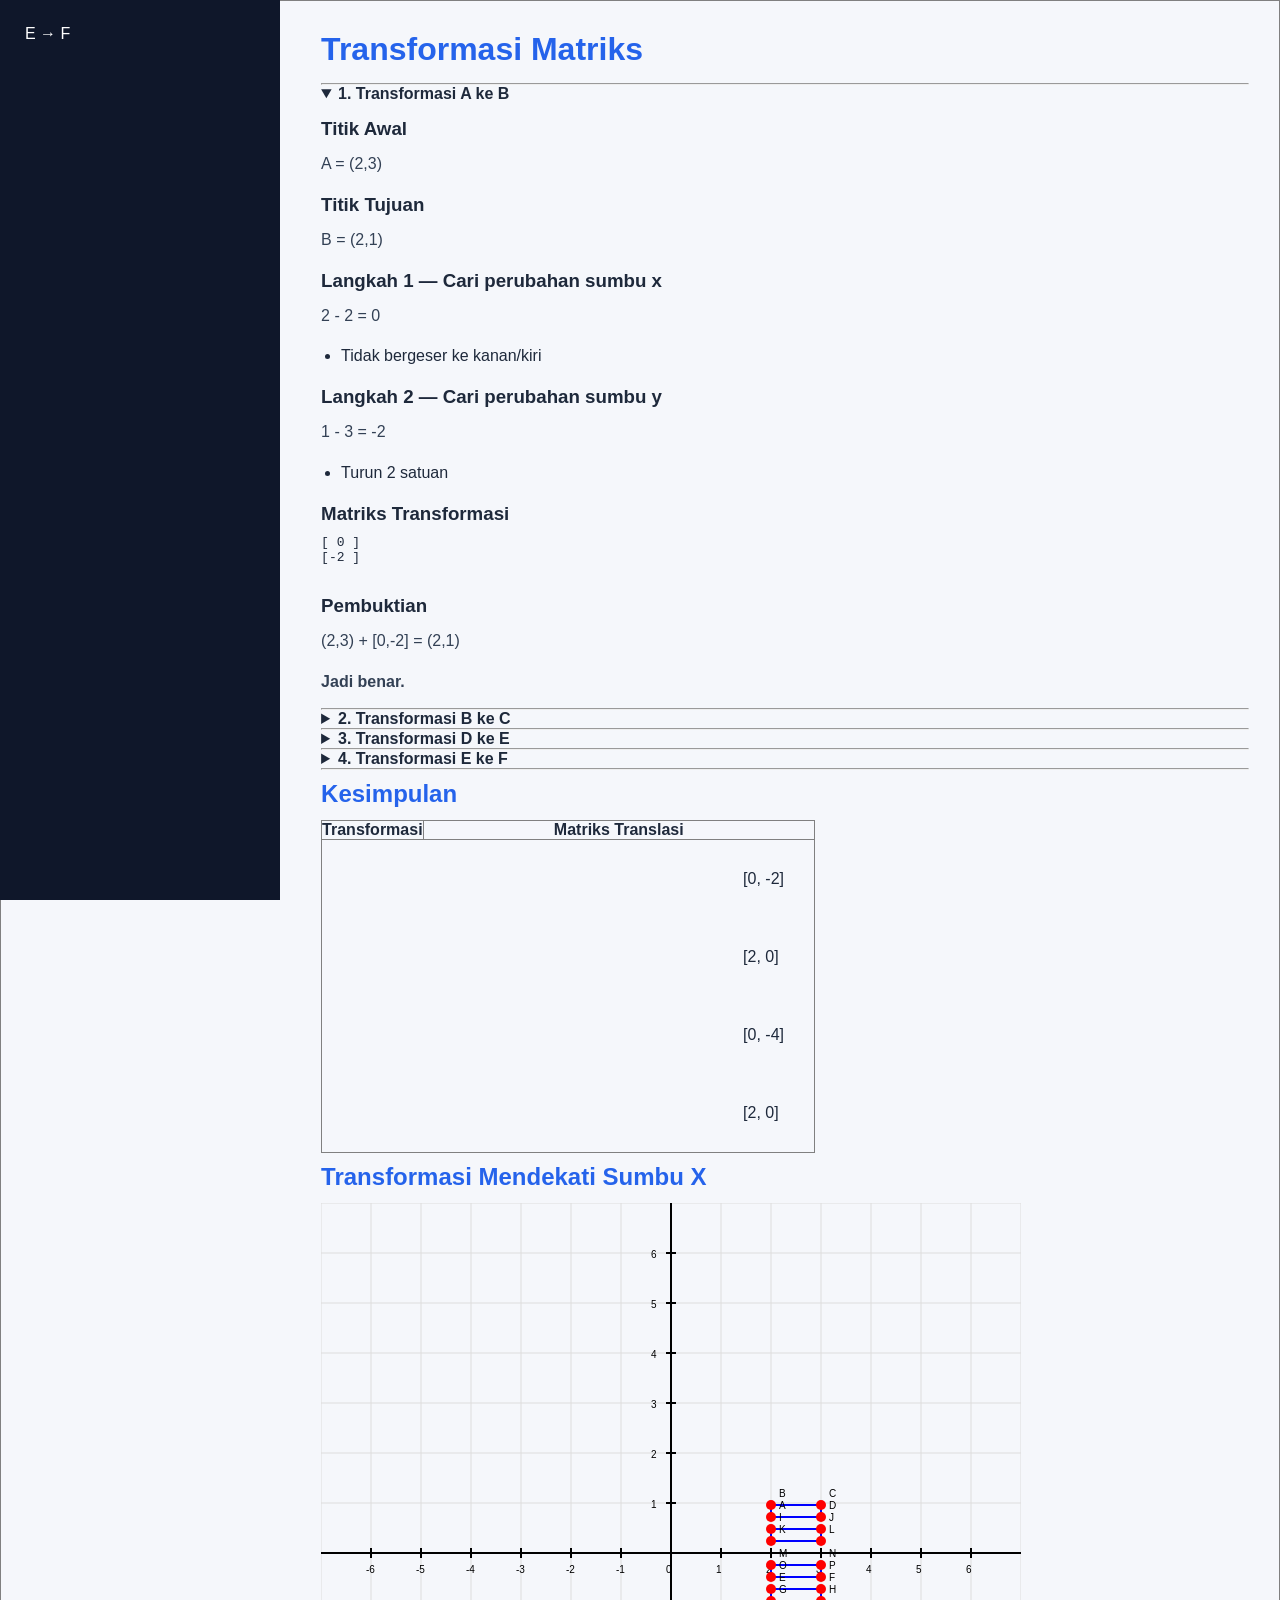
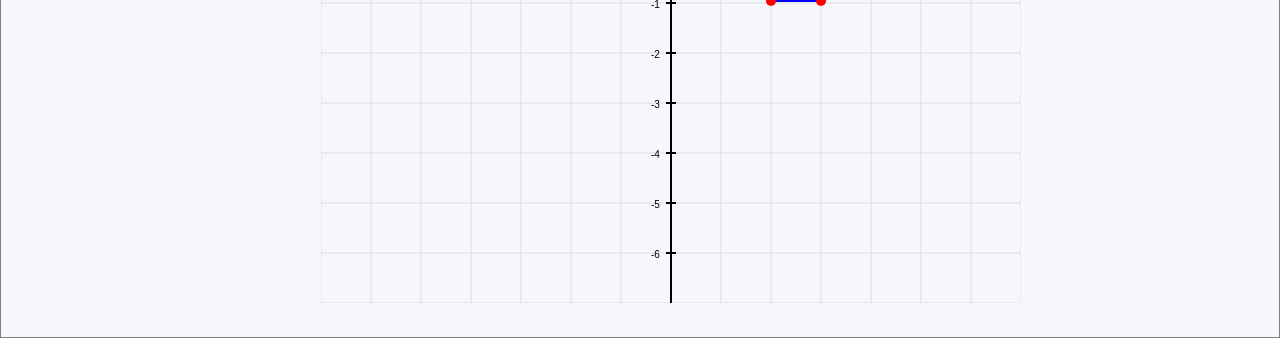
<file: materi 5.html>
<!DOCTYPE html>
<html lang="en">
<head>
    <meta charset="UTF-8">
    <meta name="viewport" content="width=device-width, initial-scale=1.0">
    <title>Document</title>
</head>
<body>
    <link rel="stylesheet" href="style.css">
    <table border="1" width="100%" height="600">

        <tr>
            <!-- Sidebar -->
            <td width="250" valign="top">
                <h2>Alif Indra Aufakhi Akrom</h2>
                <h2>250411100179</h2>
                <h2>Teknik Informatika</h2>

                <h3>materi</h3>


                <ul>
                    <li><a href="index.html">Sistem Persamaan Linear</a></li>
                    <li><a href="materi 5.html">Transformasi</a></li>      
                    <li><a href="transformasi matriks.html">Transformasi Matriks</a></li>
                    <li><a href="determinan.html">Determinan</a></li>
                    <li><a href="vektor.html">Vektor</a></li>
                    <li><a href="SVD.html">Singular Value Decomposition</a></li>
                    <li><a href="dekomposisi.html">Matriks Dekomposisi</a></li>
                    <li><a href="tugas.html">Tugas determinan, dekomposisi, dan invers</a></li>
                </ul>

            </td>

            <!-- Isi Content -->
            <td valign="top">

                <!DOCTYPE html>
<html lang="id">
<head>
    <meta charset="UTF-8">
    <meta name="viewport" content="width=device-width, initial-scale=1.0">
    <title>Transformasi Matriks</title>
</head>
<body>

    <h1>Transformasi Matriks</h1>
    <hr>
    <details open>
        <summary><b>1. Transformasi A ke B</b></summary>

        <h3>Titik Awal</h3>
        <p>A = (2,3)</p>

        <h3>Titik Tujuan</h3>
        <p>B = (2,1)</p>

        <h3>Langkah 1 — Cari perubahan sumbu x</h3>
        <p>2 - 2 = 0</p>
        <ul>
            <li>Tidak bergeser ke kanan/kiri</li>
        </ul>

        <h3>Langkah 2 — Cari perubahan sumbu y</h3>
        <p>1 - 3 = -2</p>
        <ul>
            <li>Turun 2 satuan</li>
        </ul>

        <h3>Matriks Transformasi</h3>
        <pre>
[ 0 ]
[-2 ]
        </pre>

        <h3>Pembuktian</h3>
        <p>(2,3) + [0,-2] = (2,1)</p>

        <p><b>Jadi benar.</b></p>
    </details>

    <hr>

    <details>
        <summary><b>2. Transformasi B ke C</b></summary>

        <h3>Titik Awal</h3>
        <p>B = (2,1)</p>

        <h3>Titik Tujuan</h3>
        <p>C = (4,1)</p>

        <h3>Langkah 1 — Perubahan sumbu x</h3>
        <p>4 - 2 = 2</p>
        <ul>
            <li>Geser kanan 2 satuan</li>
        </ul>

        <h3>Langkah 2 — Perubahan sumbu y</h3>
        <p>1 - 1 = 0</p>
        <ul>
            <li>Tidak naik/turun</li>
        </ul>

        <h3>Matriks Transformasi</h3>
        <pre>
[2]
[0]
        </pre>

        <h3>Pembuktian</h3>
        <p>(2,1) + [2,0] = (4,1)</p>

        <p><b>Benar.</b></p>
    </details>

    <hr>

    <details>
        <summary><b>3. Transformasi D ke E</b></summary>

        <h3>Titik Awal</h3>
        <p>D = (2,4)</p>

        <h3>Titik Tujuan</h3>
        <p>E = (2,0)</p>

        <h3>Langkah 1 — Perubahan sumbu x</h3>
        <p>2 - 2 = 0</p>
        <p>Tidak bergeser horizontal.</p>

        <h3>Langkah 2 — Perubahan sumbu y</h3>
        <p>0 - 4 = -4</p>
        <p>Turun 4 satuan.</p>

        <h3>Matriks Transformasi</h3>
        <pre>
[ 0 ]
[-4 ]
        </pre>

        <h3>Pembuktian</h3>
        <p>(2,4) + [0,-4] = (2,0)</p>

        <p><b>Benar.</b></p>
    </details>

    <hr>

    <details>
        <summary><b>4. Transformasi E ke F</b></summary>

        <h3>Titik Awal</h3>
        <p>E = (2,0)</p>

        <h3>Titik Tujuan</h3>
        <p>F = (4,0)</p>

        <h3>Langkah 1 — Perubahan sumbu x</h3>
        <p>4 - 2 = 2</p>
        <p>Geser ke kanan 2 satuan.</p>

        <h3>Langkah 2 — Perubahan sumbu y</h3>
        <p>0 - 0 = 0</p>
        <p>Tidak berubah vertikal.</p>

        <h3>Matriks Transformasi</h3>
        <pre>
[2]
[0]
        </pre>

        <h3>Pembuktian</h3>
        <p>(2,0) + [2,0] = (4,0)</p>

        <p><b>Benar.</b></p>
    </details>

    <hr>

    <h2>Kesimpulan</h2>

    <table border="1" cellpadding="10">
        <tr>
            <th>Transformasi</th>
            <th>Matriks Translasi</th>
        </tr>
        <tr>
            <td>A → B</td>
            <td>[0, -2]</td>
        </tr>
        <tr>
            <td>B → C</td>
            <td>[2, 0]</td>
        </tr>
        <tr>
            <td>D → E</td>
            <td>[0, -4]</td>
        </tr>
        <tr>
            <td>E → F</td>
            <td>[2, 0]</td>
        </tr>
    </table>

</body>
</html>
                <h2>Transformasi Mendekati Sumbu X</h2>

    <canvas id="grafik" width="700" height="700"></canvas>

    <script>
        const canvas = document.getElementById("grafik");
        const ctx = canvas.getContext("2d");

        // Titik awal
        const points = {
            A: [2, 3], B: [2, 4], C: [3, 4], D: [3, 3],
            E: [2, -3], F: [3, -3], G: [2, -4], H: [3, -4],
            I: [2, 2], J: [3, 2], K: [2, 1], L: [3, 1],
            M: [2, -1], N: [3, -1], O: [2, -2], P: [3, -2]
        };

        // Kelompok kotak
        const boxes = [
            ["A", "B", "C", "D", "A"],
            ["E", "F", "H", "G", "E"],
            ["I", "J", "L", "K", "I"],
            ["M", "N", "P", "O", "M"]
        ];

        let frame = 0;

        // Skala koordinat
        const scale = 50;
        const originX = 350;
        const originY = 350;

        // Konversi koordinat matematika ke canvas
        function toCanvasX(x) {
            return originX + x * scale;
        }

        function toCanvasY(y) {
            return originY - y * scale;
        }

        function drawAxes() {

            ctx.strokeStyle = "black";
            ctx.lineWidth = 2;

            // Sumbu X
            ctx.beginPath();
            ctx.moveTo(0, originY);
            ctx.lineTo(canvas.width, originY);
            ctx.stroke();

            // Sumbu Y
            ctx.beginPath();
            ctx.moveTo(originX, 0);
            ctx.lineTo(originX, canvas.height);
            ctx.stroke();

            // Angka pada sumbu X
            ctx.fillStyle = "black";

            for (let x = -6; x <= 6; x++) {

                let canvasX = toCanvasX(x);

                // Garis kecil
                ctx.beginPath();
                ctx.moveTo(canvasX, originY - 5);
                ctx.lineTo(canvasX, originY + 5);
                ctx.stroke();

                // Angka
                ctx.fillText(x, canvasX - 5, originY + 20);
            }

            // Angka pada sumbu Y
            for (let y = -6; y <= 6; y++) {

                let canvasY = toCanvasY(y);

                // Garis kecil
                ctx.beginPath();
                ctx.moveTo(originX - 5, canvasY);
                ctx.lineTo(originX + 5, canvasY);
                ctx.stroke();

                // Angka
                if (y !== 0) {
                    ctx.fillText(y, originX - 20, canvasY + 5);
                }
            }
        }

        function drawGrid() {

            ctx.strokeStyle = "#ddd";
            ctx.lineWidth = 1;

            for (let i = 0; i <= canvas.width; i += scale) {

                ctx.beginPath();
                ctx.moveTo(i, 0);
                ctx.lineTo(i, canvas.height);
                ctx.stroke();
            }

            for (let i = 0; i <= canvas.height; i += scale) {

                ctx.beginPath();
                ctx.moveTo(0, i);
                ctx.lineTo(canvas.width, i);
                ctx.stroke();
            }
        }

        function draw() {

            ctx.clearRect(0, 0, canvas.width, canvas.height);

            drawGrid();
            drawAxes();

            // Transformasi mendekati sumbu X
            let scaleY = 1 - frame / 100;

            let transformed = {};

            for (let nama in points) {

                let [x, y] = points[nama];

                let yBaru = y * scaleY;

                transformed[nama] = [x, yBaru];
            }

            // Gambar kotak
            ctx.strokeStyle = "blue";
            ctx.lineWidth = 2;

            boxes.forEach(box => {

                ctx.beginPath();

                box.forEach((titik, index) => {

                    let [x, y] = transformed[titik];

                    let canvasX = toCanvasX(x);
                    let canvasY = toCanvasY(y);

                    if (index === 0) {
                        ctx.moveTo(canvasX, canvasY);
                    } else {
                        ctx.lineTo(canvasX, canvasY);
                    }
                });

                ctx.stroke();
            });

            // Gambar titik dan nama
            for (let nama in transformed) {

                let [x, y] = transformed[nama];

                let canvasX = toCanvasX(x);
                let canvasY = toCanvasY(y);

                // Titik
                ctx.fillStyle = "red";

                ctx.beginPath();
                ctx.arc(canvasX, canvasY, 5, 0, Math.PI * 2);
                ctx.fill();

                // Nama titik
                ctx.fillStyle = "black";
                ctx.fillText(nama, canvasX + 8, canvasY - 8);
            }

            frame++;

            if (frame > 100) {
                frame = 0;
            }

            requestAnimationFrame(draw);
        }

        draw();
    </script>
            </td>
        </tr>

    </table>
</body>
</html>
</file>
<file: style.css>
:root{
    --primary:#2563eb;
    --primary-light:#dbeafe;
    --background:#f5f7fb;
    --card:#ffffff;
    --text:#1e293b;
    --text-secondary:#64748b;
    --border:#e2e8f0;
    --shadow:0 10px 30px rgba(0,0,0,0.08);
}

*{
    margin:0;
    padding:0;
    box-sizing:border-box;
}

body{
    font-family:'Segoe UI',sans-serif;
    background:var(--background);
    color:var(--text);
}

/* TABLE LAYOUT */
table{
    border-collapse:collapse;
}

td{
    border:none;
}

/* SIDEBAR */
td:first-child{
    width:280px;
    background:#0f172a;
    color:white;
    padding:25px;
    position:fixed;
    left:0;
    top:0;
    height:100vh;
    overflow-y:auto;
}

td:first-child h2{
    font-size:18px;
    margin-bottom:8px;
}

td:first-child h3{
    margin-top:25px;
    margin-bottom:15px;
    color:#93c5fd;
    text-transform:uppercase;
    letter-spacing:1px;
}

td:first-child ul{
    list-style:none;
}

td:first-child li{
    margin-bottom:8px;
}

td:first-child a{
    display:block;
    color:#cbd5e1;
    text-decoration:none;
    padding:10px 12px;
    border-radius:8px;
    transition:.3s;
}

td:first-child a:hover{
    background:#1e293b;
    color:white;
    transform:translateX(5px);
}

/* CONTENT */
td:last-child{
    padding:30px;
    padding-left:320px;
    vertical-align:top;
}

.container{
    margin-bottom:25px;
}

/* CARD */
.card{
    background:var(--card);
    padding:25px;
    margin-bottom:25px;
    border-radius:18px;
    box-shadow:var(--shadow);
    border:1px solid var(--border);
}

.card:hover{
    transform:translateY(-3px);
    transition:.3s;
}

/* HEADING */
h1{
    color:var(--primary);
    margin-bottom:15px;
}

h2{
    color:var(--primary);
    margin-bottom:12px;
    margin-top:10px;
}

h3{
    margin-top:15px;
    margin-bottom:10px;
}

/* TEXT */
p{
    line-height:1.8;
    color:#334155;
    margin-bottom:12px;
}

/* LIST */
ul,ol{
    padding-left:20px;
    line-height:1.8;
}

li{
    margin-bottom:8px;
}

/* GRID */
.grid{
    display:grid;
    grid-template-columns:repeat(auto-fit,minmax(250px,1fr));
    gap:15px;
    margin-top:15px;
}

.item{
    background:#f8fafc;
    border-left:4px solid var(--primary);
    padding:15px;
    border-radius:10px;
}

/* MATH BOX */
.math-box{
    background:#f8fafc;
    border:1px solid #dbeafe;
    border-left:5px solid var(--primary);
    padding:18px;
    border-radius:10px;
    margin:15px 0;
    overflow-x:auto;
}

/* STEP LIST */
.step-list li{
    margin-bottom:10px;
}

/* IMAGE */
img{
    max-width:100%;
    border-radius:12px;
}

/* SPECIAL CARD */
.border-accent{
    border-left:6px solid var(--primary);
}

/* MATHJAX */
.MathJax{
    font-size:1.08em !important;
}

/* SCROLLBAR */
::-webkit-scrollbar{
    width:8px;
}

::-webkit-scrollbar-thumb{
    background:#94a3b8;
    border-radius:10px;
}

::-webkit-scrollbar-track{
    background:#f1f5f9;
}

/* MOBILE */
@media(max-width:900px){

    td:first-child{
        position:relative;
        width:100%;
        height:auto;
    }

    td:last-child{
        padding-left:20px;
    }

    tr{
        display:flex;
        flex-direction:column;
    }
}
</file>
